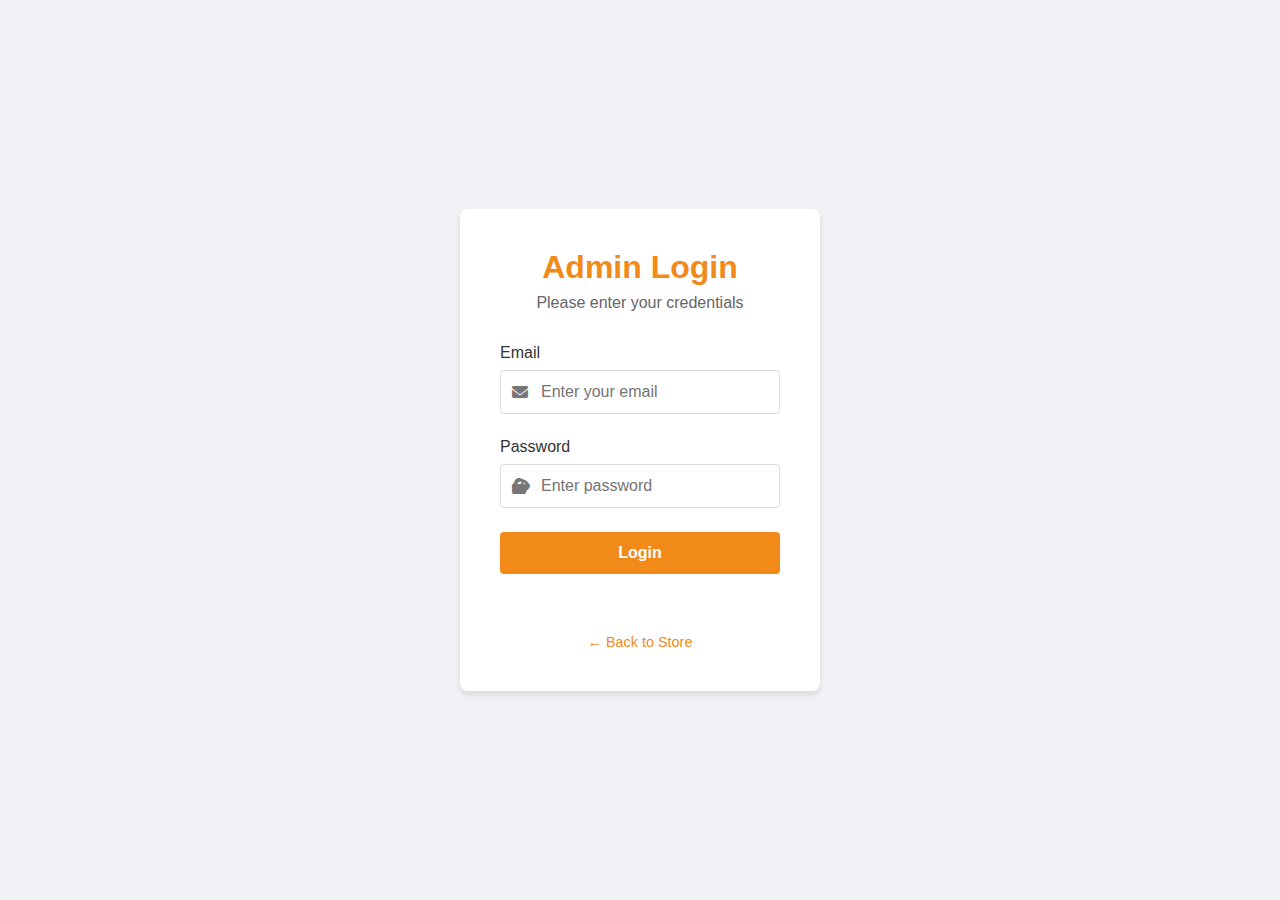
<file: admin/login.html>
<!DOCTYPE html>
<html lang="en">
<head>
    <meta charset="UTF-8">
    <meta name="viewport" content="width=device-width, initial-scale=1.0">
    <title>Admin Login - Grocofy</title>
    <style>
        :root {
            --primary-color: #F28A1A;
            --secondary-color: #000000;
            --error-color: #f44336;
            --text-color: #333;
            --light-gray: #f5f5f5;
            --border-color: #ddd;
        }
        
        * {
            margin: 0;
            padding: 0;
            box-sizing: border-box;
            font-family: 'Segoe UI', Tahoma, Geneva, Verdana, sans-serif;
        }
        
        body {
            background-color: #f0f2f5;
            display: flex;
            justify-content: center;
            align-items: center;
            min-height: 100vh;
            margin: 0;
        }
        
        .login-container {
            width: 100%;
            max-width: 400px;
            padding: 20px;
        }
        
        .login-box {
            background: white;
            padding: 2.5rem;
            border-radius: 8px;
            box-shadow: 0 4px 6px rgba(0, 0, 0, 0.1);
        }
        
        .login-header {
            text-align: center;
            margin-bottom: 2rem;
        }
        
        .login-header h1 {
            color: var(--primary-color);
            margin-bottom: 0.5rem;
        }
        
        .login-header p {
            color: #666;
        }
        
        .form-group {
            margin-bottom: 1.5rem;
        }
        
        .form-group label {
            display: block;
            margin-bottom: 0.5rem;
            color: var(--text-color);
            font-weight: 500;
        }
        
        .input-group {
            position: relative;
            display: flex;
            align-items: center;
        }
        
        .input-group i {
            position: absolute;
            left: 12px;
            color: #777;
        }
        
        .input-group .toggle-password {
            position: absolute;
            right: 12px;
            cursor: pointer;
            color: #777;
        }
        
        .input-group input {
            width: 100%;
            padding: 12px 40px 12px 40px;
            border: 1px solid var(--border-color);
            border-radius: 4px;
            font-size: 1rem;
            transition: border-color 0.3s;
        }
        
        .input-group input:focus {
            outline: none;
            border-color: var(--primary-color);
            box-shadow: 0 0 0 2px rgba(76, 175, 80, 0.2);
        }
        
        .login-btn {
            width: 100%;
            padding: 12px;
            background-color: var(--primary-color);
            color: white;
            border: none;
            border-radius: 4px;
            font-size: 1rem;
            font-weight: 600;
            cursor: pointer;
            transition: background-color 0.3s;
        }
        
        .login-btn:hover {
            background-color: var(--secondary-color);
        }
        
        .login-footer {
            margin-top: 1.5rem;
            text-align: center;
        }
        
        .login-footer a {
            color: var(--primary-color);
            text-decoration: none;
            font-size: 0.9rem;
        }
        
        .login-footer a:hover {
            text-decoration: underline;
        }
        
        .error-message {
            color: var(--error-color);
            margin-top: 1rem;
            text-align: center;
            font-size: 0.9rem;
            min-height: 1.2rem;
        }
    </style>
    <link rel="stylesheet" href="https://cdnjs.cloudflare.com/ajax/libs/font-awesome/6.0.0/css/all.min.css">
</head>
<body>
    <div class="login-container">
        <div class="login-box">
            <div class="login-header">
                <h1>Admin Login</h1>
                <p>Please enter your credentials</p>
            </div>
            <form id="loginForm" class="login-form">
                <div class="form-group">
                    <label for="email">Email</label>
                    <div class="input-group">
                        <i class="fas fa-envelope"></i>
                        <input type="email" id="email" name="email" placeholder="Enter your email" required>
                    </div>
                </div>
                <div class="form-group">
                    <label for="password">Password</label>
                    <div class="input-group">
                        <i class="fas fa-lock"></i>
                        <input type="password" id="password" name="password" placeholder="Enter password" required>
                        <i class="fas fa-eye toggle-password"></i>
                    </div>
                </div>
                <button type="submit" class="login-btn">Login</button>
                <div id="loginError" class="error-message"></div>
            </form>
            <div class="login-footer">
                <a href="../index.html">← Back to Store</a>
            </div>
        </div>
    </div>
    <script src="../js/admin-auth.js"></script>
</body>
</html>
</file>
